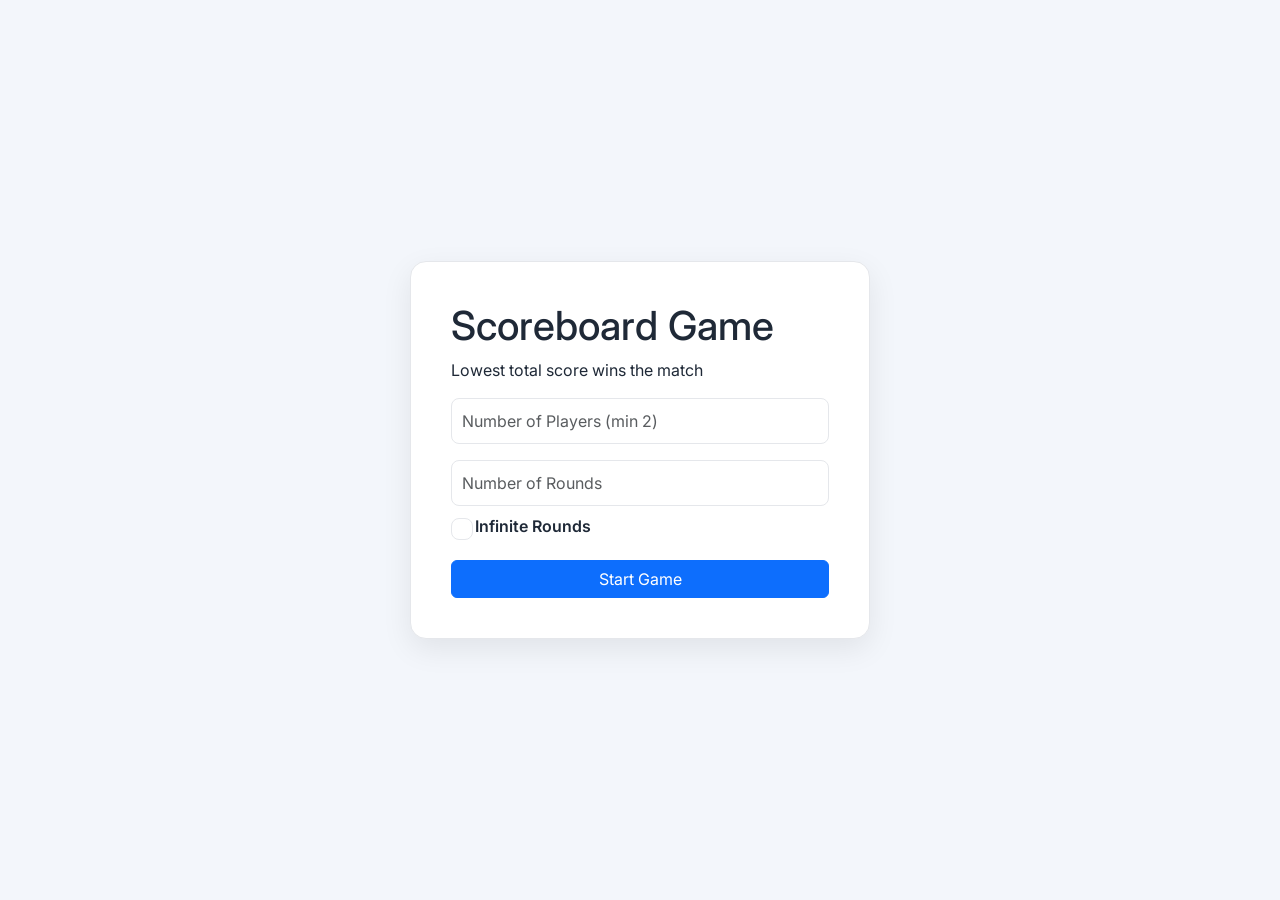
<file: index.html>
<!DOCTYPE html>
<html lang="en">
<head>
<meta charset="UTF-8">
<meta name="viewport" content="width=device-width, initial-scale=1.0">
<title>Scoreboard Game</title>
<link href="https://cdn.jsdelivr.net/npm/bootstrap@5.3.2/dist/css/bootstrap.min.css" rel="stylesheet">
<link rel="stylesheet" href="style.css">
</head>
<body class="bg-app">

<div class="app-center">
    <div class="setup-panel">
        <h1 class="app-title">Scoreboard Game</h1>
        <p class="app-sub">Lowest total score wins the match</p>

        <input type="number" id="numPlayers" class="form-control mb-3" placeholder="Number of Players (min 2)">
        <input type="number" id="numRounds" class="form-control mb-2" placeholder="Number of Rounds">

        <div class="form-check mb-3">
            <input class="form-check-input" type="checkbox" id="infiniteRounds">
            <label class="form-check-label">Infinite Rounds</label>
        </div>

        <button class="btn btn-primary w-100" onclick="startGame()">Start Game</button>
    </div>
</div>

<script src="script.js"></script>
</body>
</html>
</file>
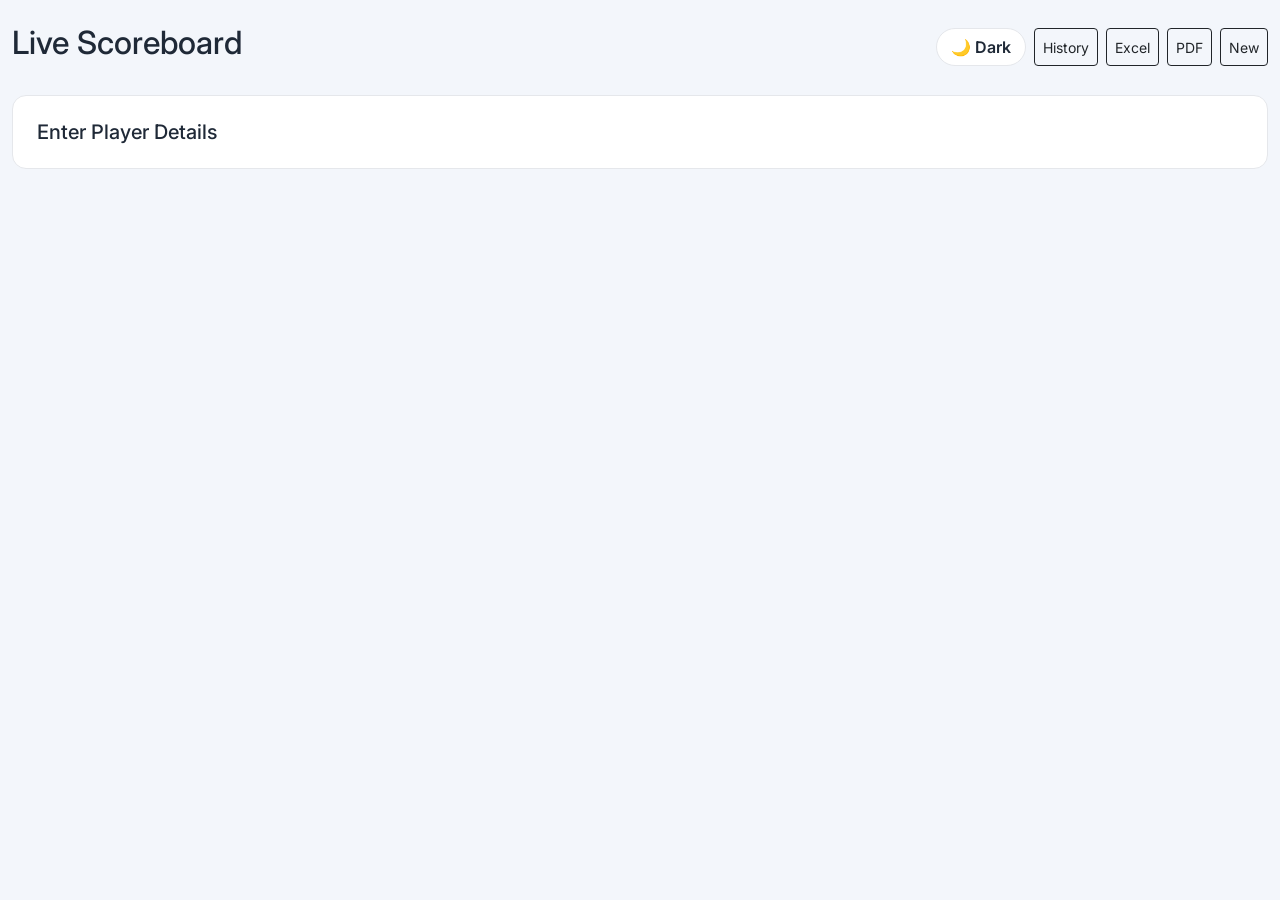
<file: game.html>
<!DOCTYPE html>
<html lang="en">
<head>
<meta charset="UTF-8">
<meta name="viewport" content="width=device-width, initial-scale=1.0">
<title>Game</title>
<link href="https://cdn.jsdelivr.net/npm/bootstrap@5.3.2/dist/css/bootstrap.min.css" rel="stylesheet">
<link rel="stylesheet" href="style.css">
</head>
<body class="bg-app">

<div class="container-fluid py-4">

    <div class="game-header">
        <h2>Live Scoreboard</h2>
        <div class="d-flex gap-2">
<button class="theme-toggle" onclick="toggleTheme()" id="themeBtn">
    🌙 Dark
</button>
            <button class="btn btn-outline-dark btn-sm" onclick="openHistory()">History</button>
            <button class="btn btn-outline-dark btn-sm" onclick="exportCSV()">Excel</button>
            <button class="btn btn-outline-dark btn-sm" onclick="exportPDF()">PDF</button>
            <button class="btn btn-outline-dark btn-sm" onclick="location.href='index.html'">New</button>
        </div>
    </div>

    <div id="nameSection" class="panel mb-4">
        <h5 class="mb-3">Enter Player Details</h5>
        <div id="playerInputs" class="row g-3"></div>
    </div>

    <div id="gameSection" style="display:none;">
        <div class="panel mb-4">
            <h5 id="roundTitle"></h5>
            <div id="scoreInputs" class="row g-3"></div>

            <div class="btn-row mt-3">
                <button class="btn btn-success" onclick="submitRound()">Submit</button>
                <button class="btn btn-warning" onclick="editPrevious()">Back</button>
                <button class="btn btn-danger" onclick="finishGame()">Finish</button>
            </div>
        </div>

        <div class="panel mb-4">
            <h5>Round History</h5>
            <div class="table-responsive">
                <table class="table table-bordered text-center">
                    <thead id="roundHead"></thead>
                    <tbody id="roundBody"></tbody>
                </table>
            </div>
        </div>

        <div class="panel">
            <h5>Total Scores</h5>
            <table class="table table-bordered text-center">
                <thead>
                    <tr><th>Rank</th><th>Player</th><th>Total</th></tr>
                </thead>
                <tbody id="totalBoard"></tbody>
            </table>
        </div>
    </div>
</div>

<!-- Winner Modal -->
<div class="modal fade" id="winnerModal">
  <div class="modal-dialog modal-dialog-centered">
    <div class="modal-content winner-panel text-center p-4">
      <h3 id="winnerText"></h3>
      <button class="btn btn-primary mt-3" data-bs-dismiss="modal">Close</button>
    </div>
  </div>
</div>

<!-- History Modal -->
<div class="modal fade" id="historyModal">
  <div class="modal-dialog modal-lg modal-dialog-centered">
    <div class="modal-content p-4">
      <h4>Match History</h4>
      <div id="historyContent"></div>
      <button class="btn btn-secondary mt-3" data-bs-dismiss="modal">Close</button>
    </div>
  </div>
</div>

<audio id="clickSound" src="https://cdn.pixabay.com/download/audio/2022/03/15/audio_c8c8a73467.mp3"></audio>
<audio id="winSound" src="https://cdn.pixabay.com/download/audio/2022/03/15/audio_4f7c3b9b0c.mp3"></audio>

<script src="https://cdn.jsdelivr.net/npm/bootstrap@5.3.2/dist/js/bootstrap.bundle.min.js"></script>
<script src="script.js"></script>
</body>
</html>
</file>
<file: style.css>
@import url('https://fonts.googleapis.com/css2?family=Inter:wght@400;600&display=swap');

/* ===== THEME VARIABLES ===== */
:root{
    --bg:#f3f6fb;
    --panel:#ffffff;
    --text:#1f2937;
    --muted:#6b7280;
    --border:#e5e7eb;
    --accent:#2563eb;
}

body.dark{
    --bg:#0f172a;
    --panel:#1e293b;
    --text:#f1f5f9;
    --muted:#94a3b8;
    --border:#334155;
    --accent:#38bdf8;
}

/* ===== GLOBAL ===== */
body{
    margin:0;
    font-family:'Inter',sans-serif;
    background:var(--bg);
    color:var(--text);
    transition:background .3s ease, color .3s ease;
}

h1,h2,h3,h4,h5{
    color:var(--text);
}

/* ===== CENTER SETUP ===== */
.app-center{
    display:flex;
    justify-content:center;
    align-items:center;
    height:100vh;
}

.setup-panel{
    width:100%;
    max-width:460px;
    padding:40px;
    border-radius:16px;
    background:var(--panel);
    border:1px solid var(--border);
    box-shadow:0 10px 30px rgba(0,0,0,0.08);
}

/* ===== PANELS ===== */
.panel{
    background:var(--panel);
    border:1px solid var(--border);
    border-radius:14px;
    padding:24px;
    margin-bottom:20px;
}

/* ===== HEADER ===== */
.game-header{
    display:flex;
    justify-content:space-between;
    align-items:center;
    margin-bottom:25px;
}

/* ===== INPUTS ===== */
input{
    background:var(--panel) !important;
    color:var(--text) !important;
    border:1px solid var(--border) !important;
    border-radius:8px !important;
    padding:10px !important;
}

input:focus{
    outline:none;
    border-color:var(--accent) !important;
    box-shadow:0 0 0 2px rgba(37,99,235,0.2);
}

/* ===== LABELS ===== */
label{
    font-weight:600;
    color:var(--text);
    margin-bottom:6px;
}

/* ===== BUTTON ROW ===== */
.btn-row{
    display:flex;
    gap:12px;
    flex-wrap:wrap;
}

/* ===== TABLES ===== */
table{
    width:100%;
    background:var(--panel);
    color:var(--text);
    border-collapse:collapse;
}

table th{
    background:var(--bg);
    color:var(--text);
    font-weight:600;
}

table td, table th{
    border:1px solid var(--border);
    padding:12px;
    text-align:center;
}

/* ===== AVATARS ===== */
.avatar{
    width:60px;
    height:60px;
    border-radius:50%;
    object-fit:cover;
    margin-bottom:6px;
    border:2px solid var(--border);
}

.avatar-sm{
    width:28px;
    height:28px;
    border-radius:50%;
    object-fit:cover;
    margin-right:6px;
    border:1px solid var(--border);
}

/* ===== THEME BUTTON ===== */
.theme-toggle{
    padding:6px 14px;
    border-radius:20px;
    border:1px solid var(--border);
    background:var(--panel);
    color:var(--text);
    font-weight:600;
    cursor:pointer;
    transition:all .3s ease;
}

.theme-toggle:hover{
    transform:translateY(-2px);
    border-color:var(--accent);
}

/* ===== MODAL ===== */
.winner-panel, .modal-content{
    background:var(--panel) !important;
    color:var(--text);
    border:1px solid var(--border);
    border-radius:14px;
}

/* ===== HISTORY ITEMS ===== */
.history-item{
    padding:8px 0;
    color:var(--text);
}

/* ===== RESPONSIVE ===== */
@media(max-width:768px){
    .btn-row{
        flex-direction:column;
    }
}
</file>
